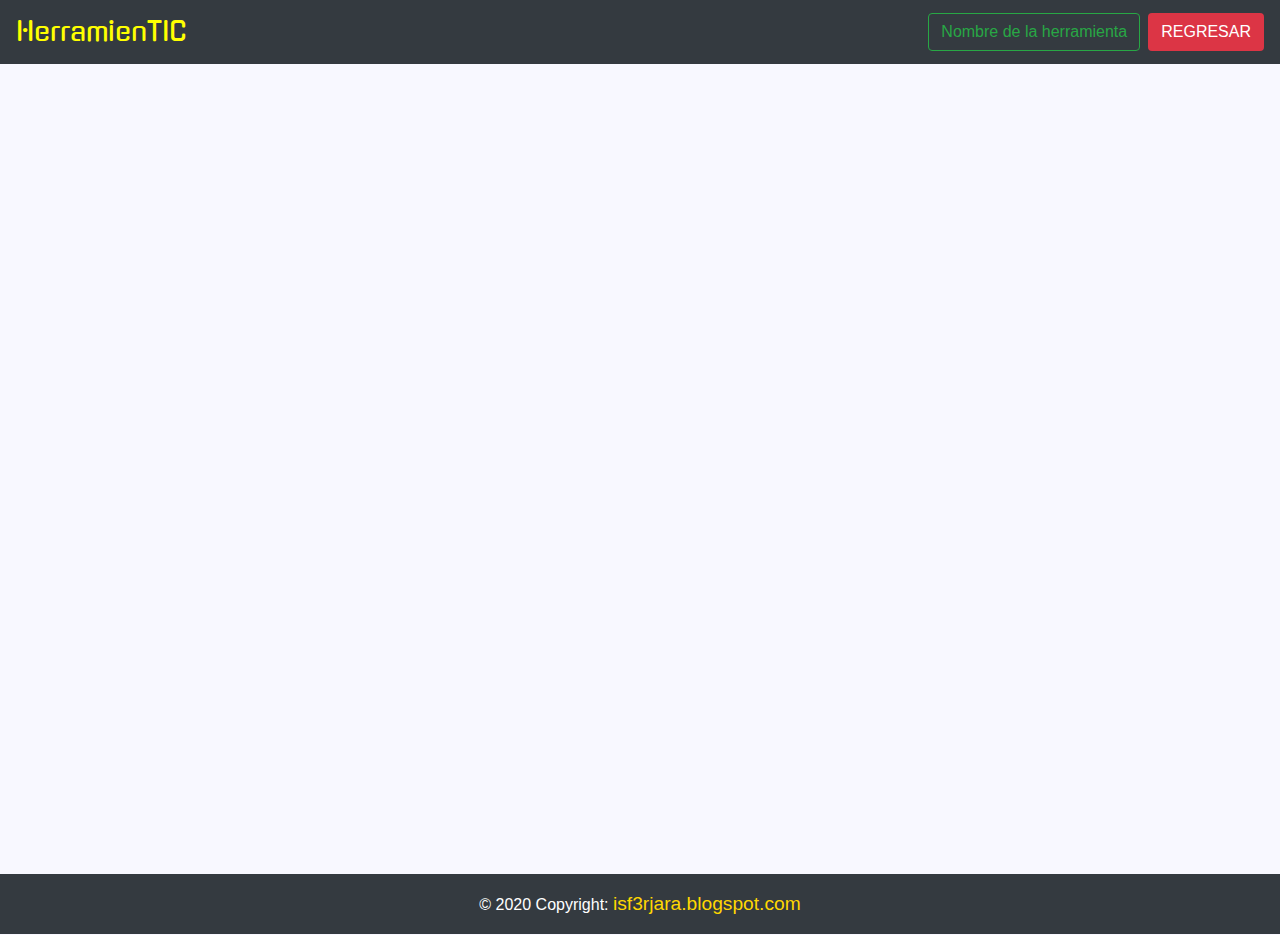
<file: plantilla.html>
<!doctype html>
<html lang="en">
    <head>
        <!-- Required meta tags -->
        <meta charset="utf-8">
        <meta name="viewport" content="width=device-width, initial-scale=1, shrink-to-fit=no">

        <!-- Bootstrap CSS -->
        <link rel="stylesheet" href="https://stackpath.bootstrapcdn.com/bootstrap/4.3.1/css/bootstrap.min.css" integrity="sha384-ggOyR0iXCbMQv3Xipma34MD+dH/1fQ784/j6cY/iJTQUOhcWr7x9JvoRxT2MZw1T" crossorigin="anonymous">
        
        <!--SWEETALERT CSS-->
        <link rel="stylesheet" href="../css/sweetalert.css">

        <!-- Main CCS-->
        <link rel="stylesheet" href="../css/main.css">

        <title>HerramienTIC</title>
    </head>

    <body>
        
        <!-- INICIO DE NAV HERRAMIENTIC -->
        <nav class="navbar bg-dark text-white">
            <a class="navbar-brand">HerramienTIC</a>
            
            <div class="form-inline">
                <button class="btn ml-2 btn-outline-success" > 
                    Nombre de la herramienta
                </button>

                <button class="btn ml-2 bg-danger text-white" id="returnBtn">
                    REGRESAR
                </button>
            </div>               
        </nav>
        <!-- FIN DE NAV HERRAMIENTIC -->

         <!-- CONTENIDO PRINCIPAL -->
         <div class="container content-main">
            
        </div>
        <!-- FIN DEL CONTENIDO PRINCIPAL -->


        <!-- INICIO DEL FOOTER -->
        <footer class="page-footer  bg-dark text-white">
            <div class="footer-copyright font-small py-3  text-center"> 
                © 2020 Copyright:
                <a href="https://isf3rjara.blogspot.com/" target="_blank">
                    isf3rjara.blogspot.com
                </a>
            </div>
        </footer>
        <!-- FIN  DEL FOOTER -->


        <!-- JavaScript -->

        <!-- jQuery -->
        <script src="https://code.jquery.com/jquery-3.3.1.slim.min.js" integrity="sha384-q8i/X+965DzO0rT7abK41JStQIAqVgRVzpbzo5smXKp4YfRvH+8abtTE1Pi6jizo" crossorigin="anonymous"></script>

        <!-- Popper JS -->
        <script src="https://cdnjs.cloudflare.com/ajax/libs/popper.js/1.14.7/umd/popper.min.js" integrity="sha384-UO2eT0CpHqdSJQ6hJty5KVphtPhzWj9WO1clHTMGa3JDZwrnQq4sF86dIHNDz0W1" crossorigin="anonymous"></script>

        <!-- Boostrap JS-->
        <script src="https://stackpath.bootstrapcdn.com/bootstrap/4.3.1/js/bootstrap.min.js" integrity="sha384-JjSmVgyd0p3pXB1rRibZUAYoIIy6OrQ6VrjIEaFf/nJGzIxFDsf4x0xIM+B07jRM" crossorigin="anonymous"></script>

        <!--SWEET ALERT JS-->
        <script src="../js/sweetalert.js"></script>

        <!-- Main JS-->
        <script src="../js/main.js"></script>

    </body>
</html>
</file>
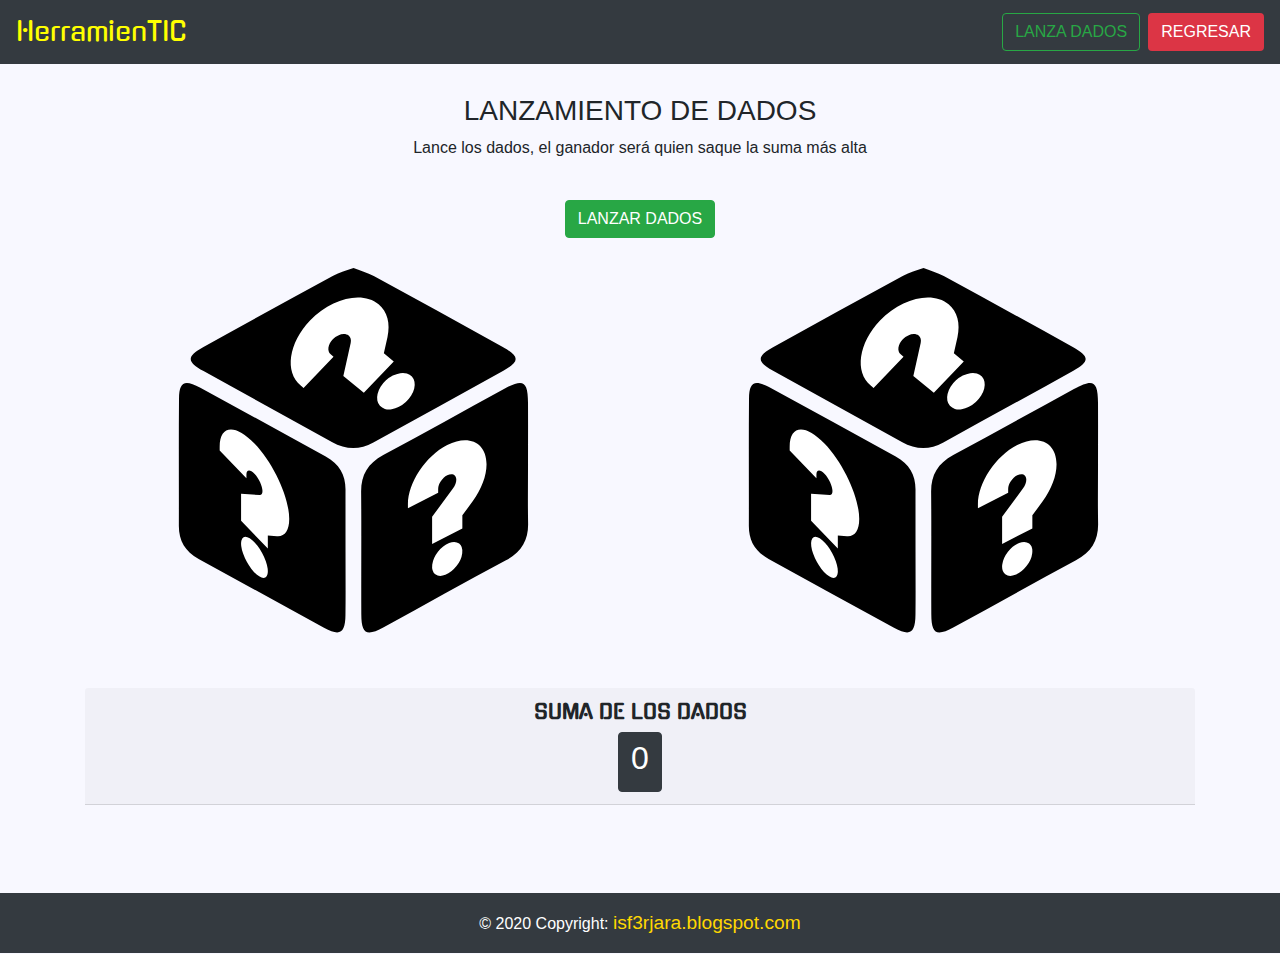
<file: main/dados.html>
<!doctype html>
<html lang="en">
    <head>
        <!-- Required meta tags -->
        <meta charset="utf-8">
        <meta name="viewport" content="width=device-width, initial-scale=1, shrink-to-fit=no">

        <!-- Bootstrap CSS -->
        <link rel="stylesheet" href="https://stackpath.bootstrapcdn.com/bootstrap/4.3.1/css/bootstrap.min.css" integrity="sha384-ggOyR0iXCbMQv3Xipma34MD+dH/1fQ784/j6cY/iJTQUOhcWr7x9JvoRxT2MZw1T" crossorigin="anonymous">
        
        <!--SWEETALERT CSS-->
        <link rel="stylesheet" href="../css/sweetalert.css">

        <!-- Main CCS-->
        <link rel="stylesheet" href="../css/main.css">

        <link rel="stylesheet" href="../css/dados.css">

        <title>HerramienTIC</title>
    </head>

    <body>
        
        <!-- INICIO DE NAV HERRAMIENTIC -->
        <nav class="navbar bg-dark text-white">
            <a class="navbar-brand">HerramienTIC</a>
            
            <div class="form-inline">
                <button class="btn ml-2 btn-outline-success" > 
                    LANZA DADOS
                </button>

                <button class="btn ml-2 bg-danger text-white" id="returnBtn">
                    REGRESAR
                </button>
            </div>               
        </nav>
        <!-- FIN DE NAV HERRAMIENTIC -->

         <!-- CONTENIDO PRINCIPAL -->
         <div class="container content-main">
            <div class="row justify-content-center text-center">
                <div class="col-12 ">
                    <h3>LANZAMIENTO DE DADOS</h3>                
                </div>
                <div class="col-12">
                    <p>Lance los dados, el ganador será quien saque la suma más alta</p>
                </div>
            </div>
            <div class="row justify-content-center text-center my-4">
                <button class="btn btn-success" onclick="lanzardados()">
                    LANZAR DADOS
                </button>
            </div>
            <div class="row">
                <div class="col-6 text-center">
                    <img src="./../img/dados/rand.svg" class="dado" id="ImgDado1">
                </div>
                <div class="col-6 text-center">
                    <img src="./../img/dados/rand.svg" class="dado" id="ImgDado2">
                </div>
            </div>

            <div class="row">
                <div class="col-12 text-center">
                    <div class="card-header my-5">
                        <h5><b>SUMA DE LOS DADOS</b></h5>
                        <button class="btn btn-dark white-text">
                            <h2 id="SumaDados">0</h2>
                        </button>
                    </div>
                </div>
            </div>

        </div>
        <!-- FIN DEL CONTENIDO PRINCIPAL -->


        <!-- INICIO DEL FOOTER -->
        <footer class="page-footer  bg-dark text-white">
            <div class="footer-copyright font-small py-3  text-center"> 
                © 2020 Copyright:
                <a href="https://isf3rjara.blogspot.com/" target="_blank">
                    isf3rjara.blogspot.com
                </a>
            </div>
        </footer>
        <!-- FIN  DEL FOOTER -->


        <!-- JavaScript -->

        <!-- jQuery 3.1.0 -->
        <script src="https://code.jquery.com/jquery-3.1.0.js"></script>

        
        <!-- Popper JS -->
        <script src="https://cdnjs.cloudflare.com/ajax/libs/popper.js/1.14.7/umd/popper.min.js" integrity="sha384-UO2eT0CpHqdSJQ6hJty5KVphtPhzWj9WO1clHTMGa3JDZwrnQq4sF86dIHNDz0W1" crossorigin="anonymous"></script>

        <!-- Boostrap JS-->
        <script src="https://stackpath.bootstrapcdn.com/bootstrap/4.3.1/js/bootstrap.min.js" integrity="sha384-JjSmVgyd0p3pXB1rRibZUAYoIIy6OrQ6VrjIEaFf/nJGzIxFDsf4x0xIM+B07jRM" crossorigin="anonymous"></script>

        <!--SWEET ALERT JS-->
        <script src="../js/sweetalert.js"></script>

        <!-- Main JS-->
        <script src="../js/main.js"></script>

        <script src="../js/dados.js"></script>

    </body>
</html>
</file>
<file: css/sweetalert.css>
.swal2-popup.swal2-toast {
    flex-direction: row;
    align-items: center;
    width: auto;
    padding: 0.625em;
    overflow-y: hidden;
    background: #fff;
    box-shadow: 0 0 0.625em #d9d9d9;
  }
  .swal2-popup.swal2-toast .swal2-header {
    flex-direction: row;
  }
  .swal2-popup.swal2-toast .swal2-title {
    flex-grow: 1;
    justify-content: flex-start;
    margin: 0 0.6em;
    font-size: 1em;
  }
  .swal2-popup.swal2-toast .swal2-footer {
    margin: 0.5em 0 0;
    padding: 0.5em 0 0;
    font-size: 0.8em;
  }
  .swal2-popup.swal2-toast .swal2-close {
    position: static;
    width: 0.8em;
    height: 0.8em;
    line-height: 0.8;
  }
  .swal2-popup.swal2-toast .swal2-content {
    justify-content: flex-start;
    font-size: 1em;
  }
  .swal2-popup.swal2-toast .swal2-icon {
    width: 2em;
    min-width: 2em;
    height: 2em;
    margin: 0;
  }
  .swal2-popup.swal2-toast .swal2-icon .swal2-icon-content {
    display: flex;
    align-items: center;
    font-size: 1.8em;
    font-weight: bold;
  }
  @media all and (-ms-high-contrast: none), (-ms-high-contrast: active) {
    .swal2-popup.swal2-toast .swal2-icon .swal2-icon-content {
      font-size: 0.25em;
    }
  }
  .swal2-popup.swal2-toast .swal2-icon.swal2-success .swal2-success-ring {
    width: 2em;
    height: 2em;
  }
  .swal2-popup.swal2-toast .swal2-icon.swal2-error [class^=swal2-x-mark-line] {
    top: 0.875em;
    width: 1.375em;
  }
  .swal2-popup.swal2-toast .swal2-icon.swal2-error [class^=swal2-x-mark-line][class$=left] {
    left: 0.3125em;
  }
  .swal2-popup.swal2-toast .swal2-icon.swal2-error [class^=swal2-x-mark-line][class$=right] {
    right: 0.3125em;
  }
  .swal2-popup.swal2-toast .swal2-actions {
    flex-basis: auto !important;
    width: auto;
    height: auto;
    margin: 0 0.3125em;
  }
  .swal2-popup.swal2-toast .swal2-styled {
    margin: 0 0.3125em;
    padding: 0.3125em 0.625em;
    font-size: 1em;
  }
  .swal2-popup.swal2-toast .swal2-styled:focus {
    box-shadow: 0 0 0 1px #fff, 0 0 0 3px rgba(50, 100, 150, 0.4);
  }
  .swal2-popup.swal2-toast .swal2-success {
    border-color: #a5dc86;
  }
  .swal2-popup.swal2-toast .swal2-success [class^=swal2-success-circular-line] {
    position: absolute;
    width: 1.6em;
    height: 3em;
    transform: rotate(45deg);
    border-radius: 50%;
  }
  .swal2-popup.swal2-toast .swal2-success [class^=swal2-success-circular-line][class$=left] {
    top: -0.8em;
    left: -0.5em;
    transform: rotate(-45deg);
    transform-origin: 2em 2em;
    border-radius: 4em 0 0 4em;
  }
  .swal2-popup.swal2-toast .swal2-success [class^=swal2-success-circular-line][class$=right] {
    top: -0.25em;
    left: 0.9375em;
    transform-origin: 0 1.5em;
    border-radius: 0 4em 4em 0;
  }
  .swal2-popup.swal2-toast .swal2-success .swal2-success-ring {
    width: 2em;
    height: 2em;
  }
  .swal2-popup.swal2-toast .swal2-success .swal2-success-fix {
    top: 0;
    left: 0.4375em;
    width: 0.4375em;
    height: 2.6875em;
  }
  .swal2-popup.swal2-toast .swal2-success [class^=swal2-success-line] {
    height: 0.3125em;
  }
  .swal2-popup.swal2-toast .swal2-success [class^=swal2-success-line][class$=tip] {
    top: 1.125em;
    left: 0.1875em;
    width: 0.75em;
  }
  .swal2-popup.swal2-toast .swal2-success [class^=swal2-success-line][class$=long] {
    top: 0.9375em;
    right: 0.1875em;
    width: 1.375em;
  }
  .swal2-popup.swal2-toast .swal2-success.swal2-icon-show .swal2-success-line-tip {
    -webkit-animation: swal2-toast-animate-success-line-tip 0.75s;
            animation: swal2-toast-animate-success-line-tip 0.75s;
  }
  .swal2-popup.swal2-toast .swal2-success.swal2-icon-show .swal2-success-line-long {
    -webkit-animation: swal2-toast-animate-success-line-long 0.75s;
            animation: swal2-toast-animate-success-line-long 0.75s;
  }
  .swal2-popup.swal2-toast.swal2-show {
    -webkit-animation: swal2-toast-show 0.5s;
            animation: swal2-toast-show 0.5s;
  }
  .swal2-popup.swal2-toast.swal2-hide {
    -webkit-animation: swal2-toast-hide 0.1s forwards;
            animation: swal2-toast-hide 0.1s forwards;
  }
  
  .swal2-container {
    display: flex;
    position: fixed;
    z-index: 1060;
    top: 0;
    right: 0;
    bottom: 0;
    left: 0;
    flex-direction: row;
    align-items: center;
    justify-content: center;
    padding: 0.625em;
    overflow-x: hidden;
    transition: background-color 0.1s;
    -webkit-overflow-scrolling: touch;
  }
  .swal2-container.swal2-backdrop-show, .swal2-container.swal2-noanimation {
    background: rgba(0, 0, 0, 0.4);
  }
  .swal2-container.swal2-backdrop-hide {
    background: transparent !important;
  }
  .swal2-container.swal2-top {
    align-items: flex-start;
  }
  .swal2-container.swal2-top-start, .swal2-container.swal2-top-left {
    align-items: flex-start;
    justify-content: flex-start;
  }
  .swal2-container.swal2-top-end, .swal2-container.swal2-top-right {
    align-items: flex-start;
    justify-content: flex-end;
  }
  .swal2-container.swal2-center {
    align-items: center;
  }
  .swal2-container.swal2-center-start, .swal2-container.swal2-center-left {
    align-items: center;
    justify-content: flex-start;
  }
  .swal2-container.swal2-center-end, .swal2-container.swal2-center-right {
    align-items: center;
    justify-content: flex-end;
  }
  .swal2-container.swal2-bottom {
    align-items: flex-end;
  }
  .swal2-container.swal2-bottom-start, .swal2-container.swal2-bottom-left {
    align-items: flex-end;
    justify-content: flex-start;
  }
  .swal2-container.swal2-bottom-end, .swal2-container.swal2-bottom-right {
    align-items: flex-end;
    justify-content: flex-end;
  }
  .swal2-container.swal2-bottom > :first-child, .swal2-container.swal2-bottom-start > :first-child, .swal2-container.swal2-bottom-left > :first-child, .swal2-container.swal2-bottom-end > :first-child, .swal2-container.swal2-bottom-right > :first-child {
    margin-top: auto;
  }
  .swal2-container.swal2-grow-fullscreen > .swal2-modal {
    display: flex !important;
    flex: 1;
    align-self: stretch;
    justify-content: center;
  }
  .swal2-container.swal2-grow-row > .swal2-modal {
    display: flex !important;
    flex: 1;
    align-content: center;
    justify-content: center;
  }
  .swal2-container.swal2-grow-column {
    flex: 1;
    flex-direction: column;
  }
  .swal2-container.swal2-grow-column.swal2-top, .swal2-container.swal2-grow-column.swal2-center, .swal2-container.swal2-grow-column.swal2-bottom {
    align-items: center;
  }
  .swal2-container.swal2-grow-column.swal2-top-start, .swal2-container.swal2-grow-column.swal2-center-start, .swal2-container.swal2-grow-column.swal2-bottom-start, .swal2-container.swal2-grow-column.swal2-top-left, .swal2-container.swal2-grow-column.swal2-center-left, .swal2-container.swal2-grow-column.swal2-bottom-left {
    align-items: flex-start;
  }
  .swal2-container.swal2-grow-column.swal2-top-end, .swal2-container.swal2-grow-column.swal2-center-end, .swal2-container.swal2-grow-column.swal2-bottom-end, .swal2-container.swal2-grow-column.swal2-top-right, .swal2-container.swal2-grow-column.swal2-center-right, .swal2-container.swal2-grow-column.swal2-bottom-right {
    align-items: flex-end;
  }
  .swal2-container.swal2-grow-column > .swal2-modal {
    display: flex !important;
    flex: 1;
    align-content: center;
    justify-content: center;
  }
  .swal2-container.swal2-no-transition {
    transition: none !important;
  }
  .swal2-container:not(.swal2-top):not(.swal2-top-start):not(.swal2-top-end):not(.swal2-top-left):not(.swal2-top-right):not(.swal2-center-start):not(.swal2-center-end):not(.swal2-center-left):not(.swal2-center-right):not(.swal2-bottom):not(.swal2-bottom-start):not(.swal2-bottom-end):not(.swal2-bottom-left):not(.swal2-bottom-right):not(.swal2-grow-fullscreen) > .swal2-modal {
    margin: auto;
  }
  @media all and (-ms-high-contrast: none), (-ms-high-contrast: active) {
    .swal2-container .swal2-modal {
      margin: 0 !important;
    }
  }
  
  .swal2-popup {
    display: none;
    position: relative;
    box-sizing: border-box;
    flex-direction: column;
    justify-content: center;
    width: 32em;
    max-width: 100%;
    padding: 1.25em;
    border: none;
    border-radius: 0.3125em;
    background: #fff;
    font-family: inherit;
    font-size: 1rem;
  }
  .swal2-popup:focus {
    outline: none;
  }
  .swal2-popup.swal2-loading {
    overflow-y: hidden;
  }
  
  .swal2-header {
    display: flex;
    flex-direction: column;
    align-items: center;
  }
  
  .swal2-title {
    position: relative;
    max-width: 100%;
    margin: 0 0 0.4em;
    padding: 0;
    color: #595959;
    font-size: 1.875em;
    font-weight: 600;
    text-align: center;
    text-transform: none;
    word-wrap: break-word;
  }
  
  .swal2-actions {
    display: flex;
    z-index: 1;
    flex-wrap: wrap;
    align-items: center;
    justify-content: center;
    width: 100%;
    margin: 1.25em auto 0;
  }
  .swal2-actions:not(.swal2-loading) .swal2-styled[disabled] {
    opacity: 0.4;
  }
  .swal2-actions:not(.swal2-loading) .swal2-styled:hover {
    background-image: linear-gradient(rgba(0, 0, 0, 0.1), rgba(0, 0, 0, 0.1));
  }
  .swal2-actions:not(.swal2-loading) .swal2-styled:active {
    background-image: linear-gradient(rgba(0, 0, 0, 0.2), rgba(0, 0, 0, 0.2));
  }
  .swal2-actions.swal2-loading .swal2-styled.swal2-confirm {
    box-sizing: border-box;
    width: 2.5em;
    height: 2.5em;
    margin: 0.46875em;
    padding: 0;
    -webkit-animation: swal2-rotate-loading 1.5s linear 0s infinite normal;
            animation: swal2-rotate-loading 1.5s linear 0s infinite normal;
    border: 0.25em solid transparent;
    border-radius: 100%;
    border-color: transparent;
    background-color: transparent !important;
    color: transparent !important;
    cursor: default;
    -webkit-user-select: none;
       -moz-user-select: none;
        -ms-user-select: none;
            user-select: none;
  }
  .swal2-actions.swal2-loading .swal2-styled.swal2-cancel {
    margin-right: 30px;
    margin-left: 30px;
  }
  .swal2-actions.swal2-loading :not(.swal2-styled).swal2-confirm::after {
    content: "";
    display: inline-block;
    width: 15px;
    height: 15px;
    margin-left: 5px;
    -webkit-animation: swal2-rotate-loading 1.5s linear 0s infinite normal;
            animation: swal2-rotate-loading 1.5s linear 0s infinite normal;
    border: 3px solid #999999;
    border-radius: 50%;
    border-right-color: transparent;
    box-shadow: 1px 1px 1px #fff;
  }
  
  .swal2-styled {
    margin: 0.3125em;
    padding: 0.625em 2em;
    box-shadow: none;
    font-weight: 500;
  }
  .swal2-styled:not([disabled]) {
    cursor: pointer;
  }
  .swal2-styled.swal2-confirm {
    border: 0;
    border-radius: 0.25em;
    background: initial;
    background-color: #3085d6;
    color: #fff;
    font-size: 1.0625em;
  }
  .swal2-styled.swal2-cancel {
    border: 0;
    border-radius: 0.25em;
    background: initial;
    background-color: #aaa;
    color: #fff;
    font-size: 1.0625em;
  }
  .swal2-styled:focus {
    outline: none;
    box-shadow: 0 0 0 1px #fff, 0 0 0 3px rgba(50, 100, 150, 0.4);
  }
  .swal2-styled::-moz-focus-inner {
    border: 0;
  }
  
  .swal2-footer {
    justify-content: center;
    margin: 1.25em 0 0;
    padding: 1em 0 0;
    border-top: 1px solid #eee;
    color: #545454;
    font-size: 1em;
  }
  
  .swal2-timer-progress-bar-container {
    position: absolute;
    right: 0;
    bottom: 0;
    left: 0;
    height: 0.25em;
    overflow: hidden;
    border-bottom-right-radius: 0.3125em;
    border-bottom-left-radius: 0.3125em;
  }
  
  .swal2-timer-progress-bar {
    width: 100%;
    height: 0.25em;
    background: rgba(0, 0, 0, 0.2);
  }
  
  .swal2-image {
    max-width: 100%;
    margin: 1.25em auto;
  }
  
  .swal2-close {
    position: absolute;
    z-index: 2;
    top: 0;
    right: 0;
    align-items: center;
    justify-content: center;
    width: 1.2em;
    height: 1.2em;
    padding: 0;
    overflow: hidden;
    transition: color 0.1s ease-out;
    border: none;
    border-radius: 0;
    background: transparent;
    color: #cccccc;
    font-family: serif;
    font-size: 2.5em;
    line-height: 1.2;
    cursor: pointer;
  }
  .swal2-close:hover {
    transform: none;
    background: transparent;
    color: #f27474;
  }
  .swal2-close::-moz-focus-inner {
    border: 0;
  }
  
  .swal2-content {
    z-index: 1;
    justify-content: center;
    margin: 0;
    padding: 0;
    color: #545454;
    font-size: 1.125em;
    font-weight: normal;
    line-height: normal;
    text-align: center;
    word-wrap: break-word;
  }
  
  .swal2-input,
  .swal2-file,
  .swal2-textarea,
  .swal2-select,
  .swal2-radio,
  .swal2-checkbox {
    margin: 1em auto;
  }
  
  .swal2-input,
  .swal2-file,
  .swal2-textarea {
    box-sizing: border-box;
    width: 100%;
    transition: border-color 0.3s, box-shadow 0.3s;
    border: 1px solid #d9d9d9;
    border-radius: 0.1875em;
    background: inherit;
    box-shadow: inset 0 1px 1px rgba(0, 0, 0, 0.06);
    color: inherit;
    font-size: 1.125em;
  }
  .swal2-input.swal2-inputerror,
  .swal2-file.swal2-inputerror,
  .swal2-textarea.swal2-inputerror {
    border-color: #f27474 !important;
    box-shadow: 0 0 2px #f27474 !important;
  }
  .swal2-input:focus,
  .swal2-file:focus,
  .swal2-textarea:focus {
    border: 1px solid #b4dbed;
    outline: none;
    box-shadow: 0 0 3px #c4e6f5;
  }
  .swal2-input::-webkit-input-placeholder, .swal2-file::-webkit-input-placeholder, .swal2-textarea::-webkit-input-placeholder {
    color: #cccccc;
  }
  .swal2-input::-moz-placeholder, .swal2-file::-moz-placeholder, .swal2-textarea::-moz-placeholder {
    color: #cccccc;
  }
  .swal2-input:-ms-input-placeholder, .swal2-file:-ms-input-placeholder, .swal2-textarea:-ms-input-placeholder {
    color: #cccccc;
  }
  .swal2-input::-ms-input-placeholder, .swal2-file::-ms-input-placeholder, .swal2-textarea::-ms-input-placeholder {
    color: #cccccc;
  }
  .swal2-input::placeholder,
  .swal2-file::placeholder,
  .swal2-textarea::placeholder {
    color: #cccccc;
  }
  
  .swal2-range {
    margin: 1em auto;
    background: #fff;
  }
  .swal2-range input {
    width: 80%;
  }
  .swal2-range output {
    width: 20%;
    color: inherit;
    font-weight: 600;
    text-align: center;
  }
  .swal2-range input,
  .swal2-range output {
    height: 2.625em;
    padding: 0;
    font-size: 1.125em;
    line-height: 2.625em;
  }
  
  .swal2-input {
    height: 2.625em;
    padding: 0 0.75em;
  }
  .swal2-input[type=number] {
    max-width: 10em;
  }
  
  .swal2-file {
    background: inherit;
    font-size: 1.125em;
  }
  
  .swal2-textarea {
    height: 6.75em;
    padding: 0.75em;
  }
  
  .swal2-select {
    min-width: 50%;
    max-width: 100%;
    padding: 0.375em 0.625em;
    background: inherit;
    color: inherit;
    font-size: 1.125em;
  }
  
  .swal2-radio,
  .swal2-checkbox {
    align-items: center;
    justify-content: center;
    background: #fff;
    color: inherit;
  }
  .swal2-radio label,
  .swal2-checkbox label {
    margin: 0 0.6em;
    font-size: 1.125em;
  }
  .swal2-radio input,
  .swal2-checkbox input {
    margin: 0 0.4em;
  }
  
  .swal2-validation-message {
    display: none;
    align-items: center;
    justify-content: center;
    padding: 0.625em;
    overflow: hidden;
    background: #f0f0f0;
    color: #666666;
    font-size: 1em;
    font-weight: 300;
  }
  .swal2-validation-message::before {
    content: "!";
    display: inline-block;
    width: 1.5em;
    min-width: 1.5em;
    height: 1.5em;
    margin: 0 0.625em;
    border-radius: 50%;
    background-color: #f27474;
    color: #fff;
    font-weight: 600;
    line-height: 1.5em;
    text-align: center;
  }
  
  .swal2-icon {
    position: relative;
    box-sizing: content-box;
    justify-content: center;
    width: 5em;
    height: 5em;
    margin: 1.25em auto 1.875em;
    border: 0.25em solid transparent;
    border-radius: 50%;
    font-family: inherit;
    line-height: 5em;
    cursor: default;
    -webkit-user-select: none;
       -moz-user-select: none;
        -ms-user-select: none;
            user-select: none;
  }
  .swal2-icon .swal2-icon-content {
    display: flex;
    align-items: center;
    font-size: 3.75em;
  }
  .swal2-icon.swal2-error {
    border-color: #f27474;
    color: #f27474;
  }
  .swal2-icon.swal2-error .swal2-x-mark {
    position: relative;
    flex-grow: 1;
  }
  .swal2-icon.swal2-error [class^=swal2-x-mark-line] {
    display: block;
    position: absolute;
    top: 2.3125em;
    width: 2.9375em;
    height: 0.3125em;
    border-radius: 0.125em;
    background-color: #f27474;
  }
  .swal2-icon.swal2-error [class^=swal2-x-mark-line][class$=left] {
    left: 1.0625em;
    transform: rotate(45deg);
  }
  .swal2-icon.swal2-error [class^=swal2-x-mark-line][class$=right] {
    right: 1em;
    transform: rotate(-45deg);
  }
  .swal2-icon.swal2-error.swal2-icon-show {
    -webkit-animation: swal2-animate-error-icon 0.5s;
            animation: swal2-animate-error-icon 0.5s;
  }
  .swal2-icon.swal2-error.swal2-icon-show .swal2-x-mark {
    -webkit-animation: swal2-animate-error-x-mark 0.5s;
            animation: swal2-animate-error-x-mark 0.5s;
  }
  .swal2-icon.swal2-warning {
    border-color: #facea8;
    color: #f8bb86;
  }
  .swal2-icon.swal2-info {
    border-color: #9de0f6;
    color: #3fc3ee;
  }
  .swal2-icon.swal2-question {
    border-color: #c9dae1;
    color: #87adbd;
  }
  .swal2-icon.swal2-success {
    border-color: #a5dc86;
    color: #a5dc86;
  }
  .swal2-icon.swal2-success [class^=swal2-success-circular-line] {
    position: absolute;
    width: 3.75em;
    height: 7.5em;
    transform: rotate(45deg);
    border-radius: 50%;
  }
  .swal2-icon.swal2-success [class^=swal2-success-circular-line][class$=left] {
    top: -0.4375em;
    left: -2.0635em;
    transform: rotate(-45deg);
    transform-origin: 3.75em 3.75em;
    border-radius: 7.5em 0 0 7.5em;
  }
  .swal2-icon.swal2-success [class^=swal2-success-circular-line][class$=right] {
    top: -0.6875em;
    left: 1.875em;
    transform: rotate(-45deg);
    transform-origin: 0 3.75em;
    border-radius: 0 7.5em 7.5em 0;
  }
  .swal2-icon.swal2-success .swal2-success-ring {
    position: absolute;
    z-index: 2;
    top: -0.25em;
    left: -0.25em;
    box-sizing: content-box;
    width: 100%;
    height: 100%;
    border: 0.25em solid rgba(165, 220, 134, 0.3);
    border-radius: 50%;
  }
  .swal2-icon.swal2-success .swal2-success-fix {
    position: absolute;
    z-index: 1;
    top: 0.5em;
    left: 1.625em;
    width: 0.4375em;
    height: 5.625em;
    transform: rotate(-45deg);
  }
  .swal2-icon.swal2-success [class^=swal2-success-line] {
    display: block;
    position: absolute;
    z-index: 2;
    height: 0.3125em;
    border-radius: 0.125em;
    background-color: #a5dc86;
  }
  .swal2-icon.swal2-success [class^=swal2-success-line][class$=tip] {
    top: 2.875em;
    left: 0.8125em;
    width: 1.5625em;
    transform: rotate(45deg);
  }
  .swal2-icon.swal2-success [class^=swal2-success-line][class$=long] {
    top: 2.375em;
    right: 0.5em;
    width: 2.9375em;
    transform: rotate(-45deg);
  }
  .swal2-icon.swal2-success.swal2-icon-show .swal2-success-line-tip {
    -webkit-animation: swal2-animate-success-line-tip 0.75s;
            animation: swal2-animate-success-line-tip 0.75s;
  }
  .swal2-icon.swal2-success.swal2-icon-show .swal2-success-line-long {
    -webkit-animation: swal2-animate-success-line-long 0.75s;
            animation: swal2-animate-success-line-long 0.75s;
  }
  .swal2-icon.swal2-success.swal2-icon-show .swal2-success-circular-line-right {
    -webkit-animation: swal2-rotate-success-circular-line 4.25s ease-in;
            animation: swal2-rotate-success-circular-line 4.25s ease-in;
  }
  
  .swal2-progress-steps {
    align-items: center;
    margin: 0 0 1.25em;
    padding: 0;
    background: inherit;
    font-weight: 600;
  }
  .swal2-progress-steps li {
    display: inline-block;
    position: relative;
  }
  .swal2-progress-steps .swal2-progress-step {
    z-index: 20;
    width: 2em;
    height: 2em;
    border-radius: 2em;
    background: #3085d6;
    color: #fff;
    line-height: 2em;
    text-align: center;
  }
  .swal2-progress-steps .swal2-progress-step.swal2-active-progress-step {
    background: #3085d6;
  }
  .swal2-progress-steps .swal2-progress-step.swal2-active-progress-step ~ .swal2-progress-step {
    background: #add8e6;
    color: #fff;
  }
  .swal2-progress-steps .swal2-progress-step.swal2-active-progress-step ~ .swal2-progress-step-line {
    background: #add8e6;
  }
  .swal2-progress-steps .swal2-progress-step-line {
    z-index: 10;
    width: 2.5em;
    height: 0.4em;
    margin: 0 -1px;
    background: #3085d6;
  }
  
  [class^=swal2] {
    -webkit-tap-highlight-color: transparent;
  }
  
  .swal2-show {
    -webkit-animation: swal2-show 0.3s;
            animation: swal2-show 0.3s;
  }
  
  .swal2-hide {
    -webkit-animation: swal2-hide 0.15s forwards;
            animation: swal2-hide 0.15s forwards;
  }
  
  .swal2-noanimation {
    transition: none;
  }
  
  .swal2-scrollbar-measure {
    position: absolute;
    top: -9999px;
    width: 50px;
    height: 50px;
    overflow: scroll;
  }
  
  .swal2-rtl .swal2-close {
    right: auto;
    left: 0;
  }
  .swal2-rtl .swal2-timer-progress-bar {
    right: 0;
    left: auto;
  }
  
  @supports (-ms-accelerator: true) {
    .swal2-range input {
      width: 100% !important;
    }
    .swal2-range output {
      display: none;
    }
  }
  @media all and (-ms-high-contrast: none), (-ms-high-contrast: active) {
    .swal2-range input {
      width: 100% !important;
    }
    .swal2-range output {
      display: none;
    }
  }
  @-moz-document url-prefix() {
    .swal2-close:focus {
      outline: 2px solid rgba(50, 100, 150, 0.4);
    }
  }
  @-webkit-keyframes swal2-toast-show {
    0% {
      transform: translateY(-0.625em) rotateZ(2deg);
    }
    33% {
      transform: translateY(0) rotateZ(-2deg);
    }
    66% {
      transform: translateY(0.3125em) rotateZ(2deg);
    }
    100% {
      transform: translateY(0) rotateZ(0deg);
    }
  }
  @keyframes swal2-toast-show {
    0% {
      transform: translateY(-0.625em) rotateZ(2deg);
    }
    33% {
      transform: translateY(0) rotateZ(-2deg);
    }
    66% {
      transform: translateY(0.3125em) rotateZ(2deg);
    }
    100% {
      transform: translateY(0) rotateZ(0deg);
    }
  }
  @-webkit-keyframes swal2-toast-hide {
    100% {
      transform: rotateZ(1deg);
      opacity: 0;
    }
  }
  @keyframes swal2-toast-hide {
    100% {
      transform: rotateZ(1deg);
      opacity: 0;
    }
  }
  @-webkit-keyframes swal2-toast-animate-success-line-tip {
    0% {
      top: 0.5625em;
      left: 0.0625em;
      width: 0;
    }
    54% {
      top: 0.125em;
      left: 0.125em;
      width: 0;
    }
    70% {
      top: 0.625em;
      left: -0.25em;
      width: 1.625em;
    }
    84% {
      top: 1.0625em;
      left: 0.75em;
      width: 0.5em;
    }
    100% {
      top: 1.125em;
      left: 0.1875em;
      width: 0.75em;
    }
  }
  @keyframes swal2-toast-animate-success-line-tip {
    0% {
      top: 0.5625em;
      left: 0.0625em;
      width: 0;
    }
    54% {
      top: 0.125em;
      left: 0.125em;
      width: 0;
    }
    70% {
      top: 0.625em;
      left: -0.25em;
      width: 1.625em;
    }
    84% {
      top: 1.0625em;
      left: 0.75em;
      width: 0.5em;
    }
    100% {
      top: 1.125em;
      left: 0.1875em;
      width: 0.75em;
    }
  }
  @-webkit-keyframes swal2-toast-animate-success-line-long {
    0% {
      top: 1.625em;
      right: 1.375em;
      width: 0;
    }
    65% {
      top: 1.25em;
      right: 0.9375em;
      width: 0;
    }
    84% {
      top: 0.9375em;
      right: 0;
      width: 1.125em;
    }
    100% {
      top: 0.9375em;
      right: 0.1875em;
      width: 1.375em;
    }
  }
  @keyframes swal2-toast-animate-success-line-long {
    0% {
      top: 1.625em;
      right: 1.375em;
      width: 0;
    }
    65% {
      top: 1.25em;
      right: 0.9375em;
      width: 0;
    }
    84% {
      top: 0.9375em;
      right: 0;
      width: 1.125em;
    }
    100% {
      top: 0.9375em;
      right: 0.1875em;
      width: 1.375em;
    }
  }
  @-webkit-keyframes swal2-show {
    0% {
      transform: scale(0.7);
    }
    45% {
      transform: scale(1.05);
    }
    80% {
      transform: scale(0.95);
    }
    100% {
      transform: scale(1);
    }
  }
  @keyframes swal2-show {
    0% {
      transform: scale(0.7);
    }
    45% {
      transform: scale(1.05);
    }
    80% {
      transform: scale(0.95);
    }
    100% {
      transform: scale(1);
    }
  }
  @-webkit-keyframes swal2-hide {
    0% {
      transform: scale(1);
      opacity: 1;
    }
    100% {
      transform: scale(0.5);
      opacity: 0;
    }
  }
  @keyframes swal2-hide {
    0% {
      transform: scale(1);
      opacity: 1;
    }
    100% {
      transform: scale(0.5);
      opacity: 0;
    }
  }
  @-webkit-keyframes swal2-animate-success-line-tip {
    0% {
      top: 1.1875em;
      left: 0.0625em;
      width: 0;
    }
    54% {
      top: 1.0625em;
      left: 0.125em;
      width: 0;
    }
    70% {
      top: 2.1875em;
      left: -0.375em;
      width: 3.125em;
    }
    84% {
      top: 3em;
      left: 1.3125em;
      width: 1.0625em;
    }
    100% {
      top: 2.8125em;
      left: 0.8125em;
      width: 1.5625em;
    }
  }
  @keyframes swal2-animate-success-line-tip {
    0% {
      top: 1.1875em;
      left: 0.0625em;
      width: 0;
    }
    54% {
      top: 1.0625em;
      left: 0.125em;
      width: 0;
    }
    70% {
      top: 2.1875em;
      left: -0.375em;
      width: 3.125em;
    }
    84% {
      top: 3em;
      left: 1.3125em;
      width: 1.0625em;
    }
    100% {
      top: 2.8125em;
      left: 0.8125em;
      width: 1.5625em;
    }
  }
  @-webkit-keyframes swal2-animate-success-line-long {
    0% {
      top: 3.375em;
      right: 2.875em;
      width: 0;
    }
    65% {
      top: 3.375em;
      right: 2.875em;
      width: 0;
    }
    84% {
      top: 2.1875em;
      right: 0;
      width: 3.4375em;
    }
    100% {
      top: 2.375em;
      right: 0.5em;
      width: 2.9375em;
    }
  }
  @keyframes swal2-animate-success-line-long {
    0% {
      top: 3.375em;
      right: 2.875em;
      width: 0;
    }
    65% {
      top: 3.375em;
      right: 2.875em;
      width: 0;
    }
    84% {
      top: 2.1875em;
      right: 0;
      width: 3.4375em;
    }
    100% {
      top: 2.375em;
      right: 0.5em;
      width: 2.9375em;
    }
  }
  @-webkit-keyframes swal2-rotate-success-circular-line {
    0% {
      transform: rotate(-45deg);
    }
    5% {
      transform: rotate(-45deg);
    }
    12% {
      transform: rotate(-405deg);
    }
    100% {
      transform: rotate(-405deg);
    }
  }
  @keyframes swal2-rotate-success-circular-line {
    0% {
      transform: rotate(-45deg);
    }
    5% {
      transform: rotate(-45deg);
    }
    12% {
      transform: rotate(-405deg);
    }
    100% {
      transform: rotate(-405deg);
    }
  }
  @-webkit-keyframes swal2-animate-error-x-mark {
    0% {
      margin-top: 1.625em;
      transform: scale(0.4);
      opacity: 0;
    }
    50% {
      margin-top: 1.625em;
      transform: scale(0.4);
      opacity: 0;
    }
    80% {
      margin-top: -0.375em;
      transform: scale(1.15);
    }
    100% {
      margin-top: 0;
      transform: scale(1);
      opacity: 1;
    }
  }
  @keyframes swal2-animate-error-x-mark {
    0% {
      margin-top: 1.625em;
      transform: scale(0.4);
      opacity: 0;
    }
    50% {
      margin-top: 1.625em;
      transform: scale(0.4);
      opacity: 0;
    }
    80% {
      margin-top: -0.375em;
      transform: scale(1.15);
    }
    100% {
      margin-top: 0;
      transform: scale(1);
      opacity: 1;
    }
  }
  @-webkit-keyframes swal2-animate-error-icon {
    0% {
      transform: rotateX(100deg);
      opacity: 0;
    }
    100% {
      transform: rotateX(0deg);
      opacity: 1;
    }
  }
  @keyframes swal2-animate-error-icon {
    0% {
      transform: rotateX(100deg);
      opacity: 0;
    }
    100% {
      transform: rotateX(0deg);
      opacity: 1;
    }
  }
  @-webkit-keyframes swal2-rotate-loading {
    0% {
      transform: rotate(0deg);
    }
    100% {
      transform: rotate(360deg);
    }
  }
  @keyframes swal2-rotate-loading {
    0% {
      transform: rotate(0deg);
    }
    100% {
      transform: rotate(360deg);
    }
  }
  body.swal2-shown:not(.swal2-no-backdrop):not(.swal2-toast-shown) {
    overflow: hidden;
  }
  body.swal2-height-auto {
    height: auto !important;
  }
  body.swal2-no-backdrop .swal2-container {
    top: auto;
    right: auto;
    bottom: auto;
    left: auto;
    max-width: calc(100% - 0.625em * 2);
    background-color: transparent !important;
  }
  body.swal2-no-backdrop .swal2-container > .swal2-modal {
    box-shadow: 0 0 10px rgba(0, 0, 0, 0.4);
  }
  body.swal2-no-backdrop .swal2-container.swal2-top {
    top: 0;
    left: 50%;
    transform: translateX(-50%);
  }
  body.swal2-no-backdrop .swal2-container.swal2-top-start, body.swal2-no-backdrop .swal2-container.swal2-top-left {
    top: 0;
    left: 0;
  }
  body.swal2-no-backdrop .swal2-container.swal2-top-end, body.swal2-no-backdrop .swal2-container.swal2-top-right {
    top: 0;
    right: 0;
  }
  body.swal2-no-backdrop .swal2-container.swal2-center {
    top: 50%;
    left: 50%;
    transform: translate(-50%, -50%);
  }
  body.swal2-no-backdrop .swal2-container.swal2-center-start, body.swal2-no-backdrop .swal2-container.swal2-center-left {
    top: 50%;
    left: 0;
    transform: translateY(-50%);
  }
  body.swal2-no-backdrop .swal2-container.swal2-center-end, body.swal2-no-backdrop .swal2-container.swal2-center-right {
    top: 50%;
    right: 0;
    transform: translateY(-50%);
  }
  body.swal2-no-backdrop .swal2-container.swal2-bottom {
    bottom: 0;
    left: 50%;
    transform: translateX(-50%);
  }
  body.swal2-no-backdrop .swal2-container.swal2-bottom-start, body.swal2-no-backdrop .swal2-container.swal2-bottom-left {
    bottom: 0;
    left: 0;
  }
  body.swal2-no-backdrop .swal2-container.swal2-bottom-end, body.swal2-no-backdrop .swal2-container.swal2-bottom-right {
    right: 0;
    bottom: 0;
  }
  @media print {
    body.swal2-shown:not(.swal2-no-backdrop):not(.swal2-toast-shown) {
      overflow-y: scroll !important;
    }
    body.swal2-shown:not(.swal2-no-backdrop):not(.swal2-toast-shown) > [aria-hidden=true] {
      display: none;
    }
    body.swal2-shown:not(.swal2-no-backdrop):not(.swal2-toast-shown) .swal2-container {
      position: static !important;
    }
  }
  body.swal2-toast-shown .swal2-container {
    background-color: transparent;
  }
  body.swal2-toast-shown .swal2-container.swal2-top {
    top: 0;
    right: auto;
    bottom: auto;
    left: 50%;
    transform: translateX(-50%);
  }
  body.swal2-toast-shown .swal2-container.swal2-top-end, body.swal2-toast-shown .swal2-container.swal2-top-right {
    top: 0;
    right: 0;
    bottom: auto;
    left: auto;
  }
  body.swal2-toast-shown .swal2-container.swal2-top-start, body.swal2-toast-shown .swal2-container.swal2-top-left {
    top: 0;
    right: auto;
    bottom: auto;
    left: 0;
  }
  body.swal2-toast-shown .swal2-container.swal2-center-start, body.swal2-toast-shown .swal2-container.swal2-center-left {
    top: 50%;
    right: auto;
    bottom: auto;
    left: 0;
    transform: translateY(-50%);
  }
  body.swal2-toast-shown .swal2-container.swal2-center {
    top: 50%;
    right: auto;
    bottom: auto;
    left: 50%;
    transform: translate(-50%, -50%);
  }
  body.swal2-toast-shown .swal2-container.swal2-center-end, body.swal2-toast-shown .swal2-container.swal2-center-right {
    top: 50%;
    right: 0;
    bottom: auto;
    left: auto;
    transform: translateY(-50%);
  }
  body.swal2-toast-shown .swal2-container.swal2-bottom-start, body.swal2-toast-shown .swal2-container.swal2-bottom-left {
    top: auto;
    right: auto;
    bottom: 0;
    left: 0;
  }
  body.swal2-toast-shown .swal2-container.swal2-bottom {
    top: auto;
    right: auto;
    bottom: 0;
    left: 50%;
    transform: translateX(-50%);
  }
  body.swal2-toast-shown .swal2-container.swal2-bottom-end, body.swal2-toast-shown .swal2-container.swal2-bottom-right {
    top: auto;
    right: 0;
    bottom: 0;
    left: auto;
  }
  body.swal2-toast-column .swal2-toast {
    flex-direction: column;
    align-items: stretch;
  }
  body.swal2-toast-column .swal2-toast .swal2-actions {
    flex: 1;
    align-self: stretch;
    height: 2.2em;
    margin-top: 0.3125em;
  }
  body.swal2-toast-column .swal2-toast .swal2-loading {
    justify-content: center;
  }
  body.swal2-toast-column .swal2-toast .swal2-input {
    height: 2em;
    margin: 0.3125em auto;
    font-size: 1em;
  }
  body.swal2-toast-column .swal2-toast .swal2-validation-message {
    font-size: 1em;
  }
</file>
<file: css/main.css>
@import url('https://fonts.googleapis.com/css2?family=Gugi&display=swap');

body{
    background-color: ghostwhite !important;
}

/* NAV */
.nav{
    height: 70px;
    position: fixed;
    width: 100%;
    z-index: 99;
}
.nav-item a{
    text-decoration: none;
}
.nav-item a h2 {
    color: yellow;
    font-family: 'Gugi', cursive;
    margin: 0;
}




/* NAV BAR */
.navbar-brand{
    color: yellow !important;
    font-size: 1.6rem;
    font-family: 'Gugi', cursive;
    margin: 0;
}

/* CONTENT-MAIN */
.content-main{
    padding-top: 30px;
    padding-bottom: 40px;
    text-align: justify;
    min-height: 90vh;
}

/* FOOTER */
.page-footer{
    position: static;
    bottom: 0 !important;
    height: 60px;
    width: 100%; 
}

.footer-copyright a {
    text-decoration: none;
    font-size: 1.2rem;
    color: gold;
    font-weight: 500;
}


/* ************************** */


.card-header b{
    font-family: 'Gugi', cursive;
    margin-bottom: 0;    
}

.card{
    min-height: 200px !important;   
}
.card-body i{
    font-size: 5rem;
    margin: auto;
    padding: 10px;
    cursor: pointer;
}

.card-body a{
    text-decoration: none;
    color: black;
}
</file>
<file: css/dados.css>
.dado{
    width: 70%;
}
</file>
